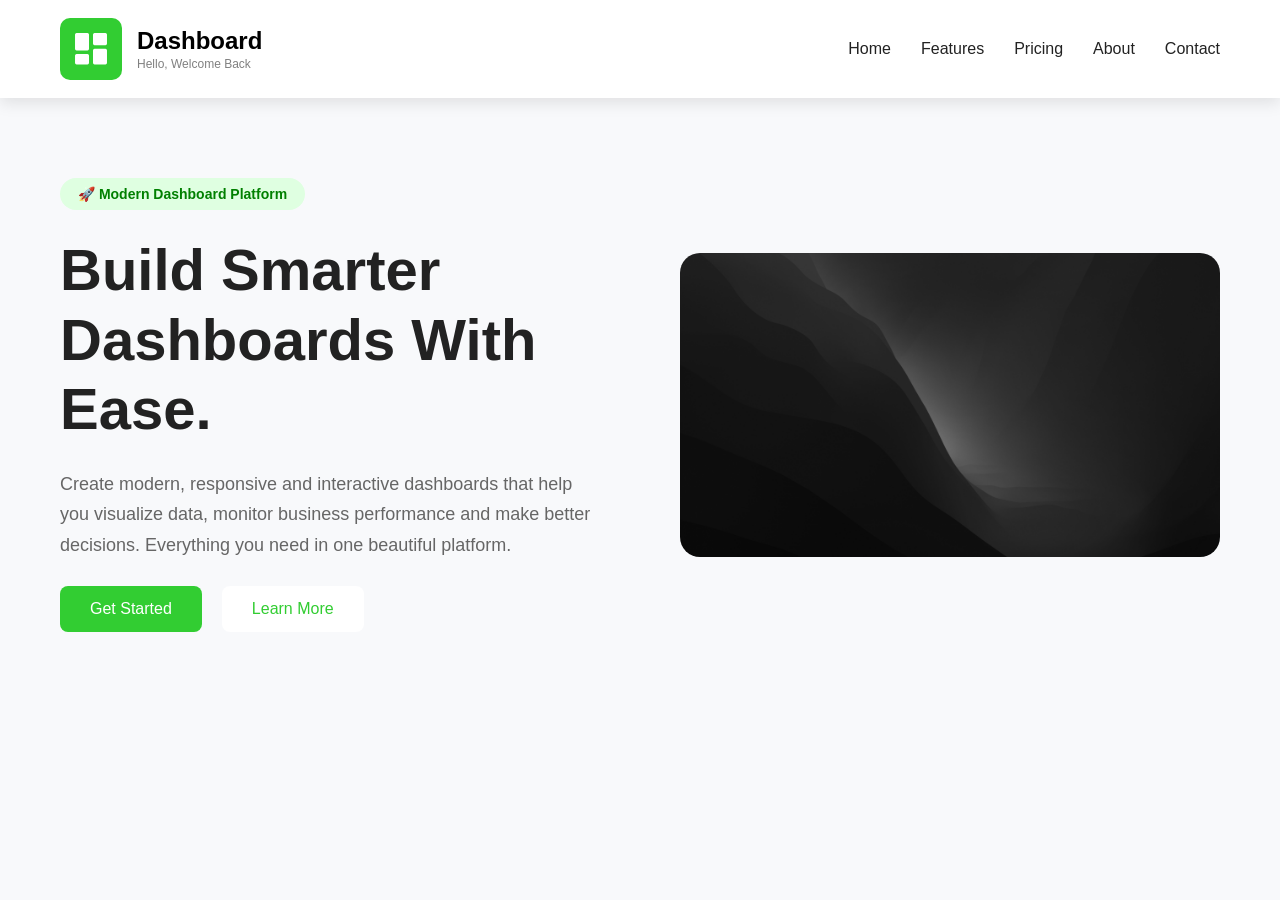
<file: html-css-projects/hero-section/index.html>
<!DOCTYPE html>
<html lang="en">
<head>
    <meta charset="UTF-8">
    <meta name="viewport" content="width=device-width, initial-scale=1.0">
    <title>Dashboard Landing Page</title>
    <link rel="stylesheet" href="style.css">
    <link href='https://unpkg.com/boxicons@2.1.4/css/boxicons.min.css' rel='stylesheet'>
</head>
<body>

    <nav>
        <div class="title">
            <i class='bx bxs-dashboard'></i>

            <span>
                <h1>Dashboard</h1>
                <h4>Hello, Welcome Back</h4>
            </span>
        </div>

        <ul class="menu">
            <li><a href="#">Home</a></li>
            <li><a href="#">Features</a></li>
            <li><a href="#">Pricing</a></li>
            <li><a href="#">About</a></li>
            <li><a href="#">Contact</a></li>
        </ul>
    </nav>

    <section class="hero">

        <div class="left">

            <span class="tag">
                🚀 Modern Dashboard Platform
            </span>

            <h1>
                Build Smarter <br>
                Dashboards With Ease.
            </h1>

            <p>
                Create modern, responsive and interactive dashboards that help
                you visualize data, monitor business performance and make better
                decisions. Everything you need in one beautiful platform.
            </p>

            <div class="buttons">
                <button class="primary">
                    Get Started
                </button>

                <button class="secondary">
                    Learn More
                </button>
            </div>

        </div>

        <div class="right">
            <img src="hero-wallpaper.jpg" alt="Dashboard">
        </div>

    </section>

</body>
</html>
</file>
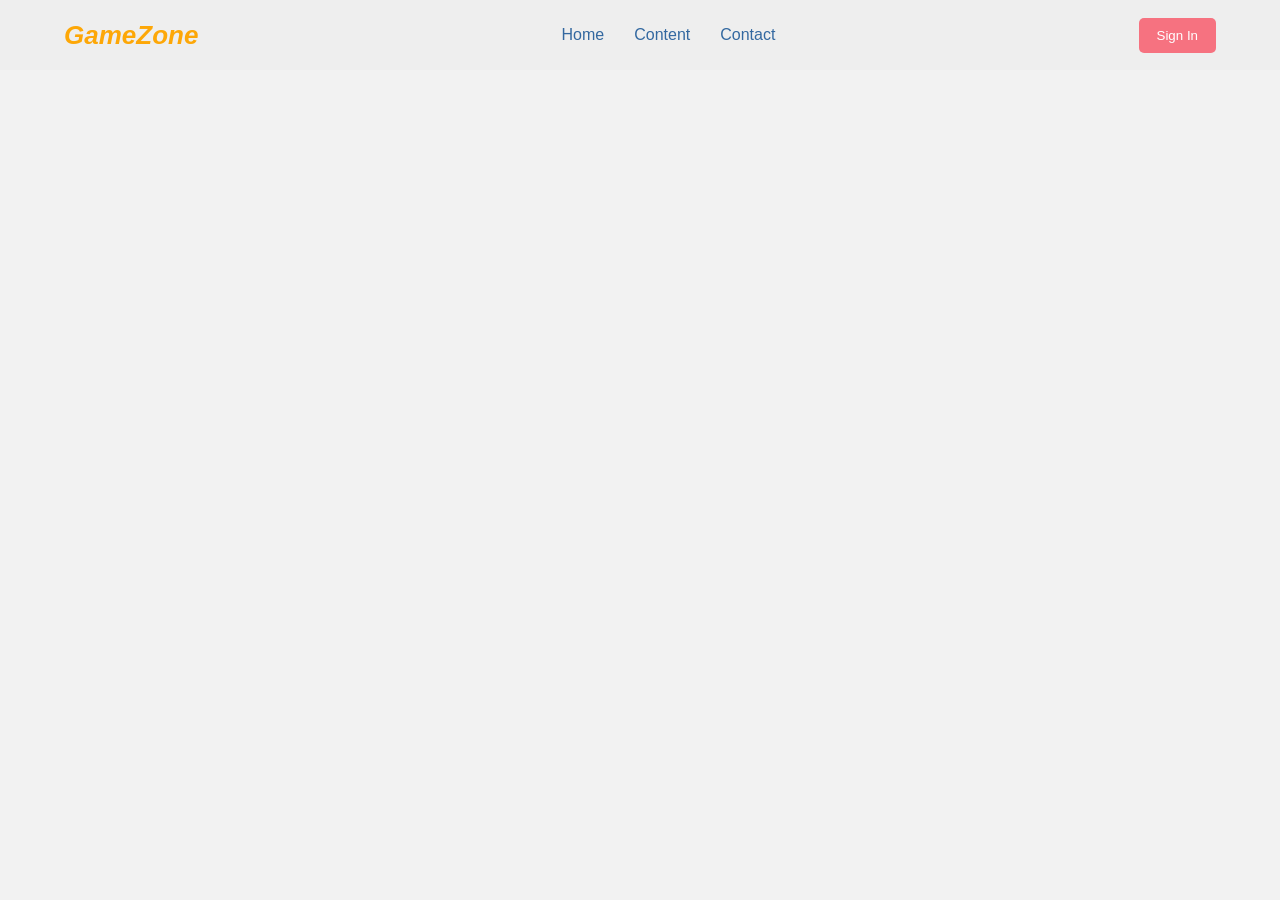
<file: html-css-projects/navbar-GameZone/index.html>
<!DOCTYPE html>
<html lang="en">
<head>
    <meta charset="UTF-8">
    <meta name="viewport" content="width=device-width, initial-scale=1.0">
    <title>GameZone</title>
    <link rel="stylesheet" href="style.css">
</head>

<body>

    <nav class="navbar">

        <div class="logo">GameZone</div>

        <div class="nav-links">
            <a href="#">Home</a>
            <a href="#">Content</a>
            <a href="#">Contact</a>
        </div>

        <button class="signin">Sign In</button>

    </nav>

</body>
</html>
</file>
<file: html-css-projects/hero-section/style.css>
*{
    margin:0;
    padding:0;
    box-sizing:border-box;
}

body{
    font-family:'Segoe UI',sans-serif;
    background:#f8f9fb;
}

nav{
    display:flex;
    justify-content:space-between;
    align-items:center;
    width:100%;
    padding:18px 60px;
    background:#fff;
    box-shadow:0 5px 15px rgba(0,0,0,0.1);
}

.title{
    display:flex;
    align-items:center;
    gap:15px;
}

.title i{
    font-size:42px;
    background:limegreen;
    color:#fff;
    padding:10px;
    border-radius:10px;
}

.title span{
    display:flex;
    flex-direction:column;
    gap:2px;
}

.title h1{
    font-size:24px;
    font-weight:600;
}

.title h4{
    font-size:12px;
    color:gray;
    font-weight:400;
}

.menu{
    display:flex;
    list-style:none;
    gap:30px;
}

.menu a{
    text-decoration:none;
    color:#222;
    font-weight:500;
    transition:0.3s;
}

.menu a:hover{
    color:limegreen;
}

.hero{
    display:flex;
    justify-content:space-between;
    align-items:center;
    padding:80px 60px;
    gap:80px;
}

.left{
    flex:1;
    display:flex;
    flex-direction:column;
    align-items:flex-start;
    gap:25px;
}

.tag{
    background:#dfffe1;
    color:green;
    padding:8px 18px;
    border-radius:30px;
    font-size:14px;
    font-weight:600;
}

.left h1{
    font-size:58px;
    color:#222;
    line-height:1.2;
}

.left p{
    max-width:550px;
    font-size:18px;
    color:#666;
    line-height:1.7;
}

.buttons{
    display:flex;
    gap:20px;
}

.buttons button{
    padding:14px 30px;
    font-size:16px;
    border:none;
    border-radius:8px;
    cursor:pointer;
    transition:0.3s;
}

.primary{
    background:limegreen;
    color:white;
}

.primary:hover{
    transform:translateY(-4px);
    box-shadow:0 10px 20px rgba(0,0,0,0.15);
}

.secondary{
    background:white;
    color:limegreen;
    border:2px solid limegreen;
}

.secondary:hover{
    background:limegreen;
    color:white;
    transform:translateY(-4px);
    box-shadow:0 10px 20px rgba(0,0,0,0.15);
}

.right{
    flex:1;
    display:flex;
    justify-content:center;
    align-items:center;
}

.right img{
    width:100%;
    max-width:550px;
    border-radius:20px;
}
</file>
<file: html-css-projects/navbar-GameZone/style.css>
* {
    margin: 0;
    padding: 0;
    box-sizing: border-box;
}

body {
    font-family: sans-serif;
    background-color: #f2f2f2;
}

.navbar {
    display: flex;
    justify-content: space-between;
    align-items: center;

    width: 100%;
    min-height: 70px;
    padding: 15px 5%;

    background-color: #eeeeee;
}

.logo {
    color: #fda707;
    font-size: 26px;
    font-weight: bold;
    font-style: italic;
}

.nav-links {
    display: flex;
    justify-content: center;
    gap: 30px;
}

.nav-links a {
    color: #3368A0;
    text-decoration: none;
}

.nav-links a:hover {
    text-decoration: underline;
}

.signin {
    color: white;
    background-color: #F67280;
    border: none;
    padding: 10px 18px;
    border-radius: 5px;
    cursor: pointer;
}

.signin:hover {
    text-decoration: underline;
}
</file>
